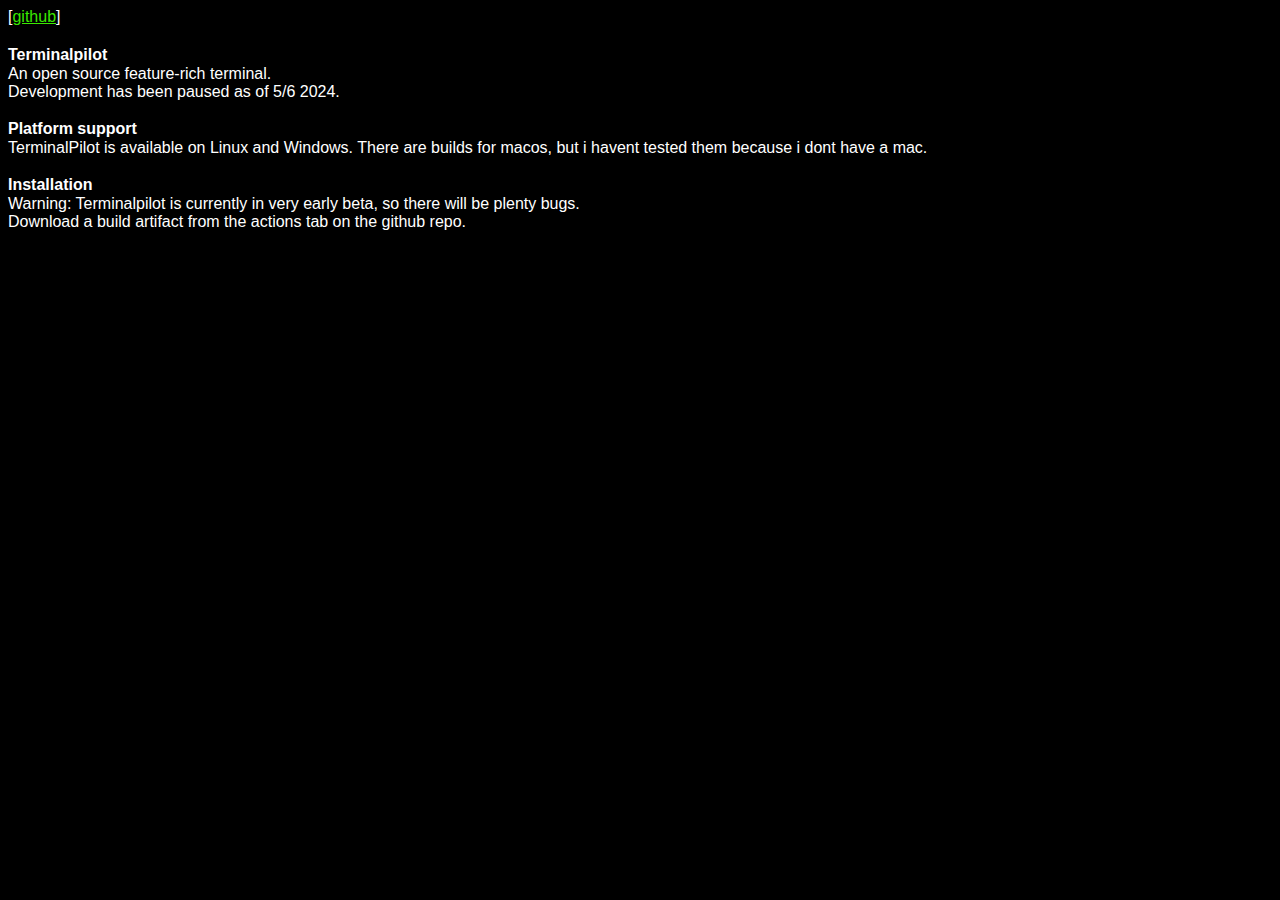
<file: terminalpilot/index.html>
<!DOCTYPE html>
<html lang="en">
<head>
    <meta charset="UTF-8">
    <meta name="viewport" content="width=device-width, initial-scale=1.0">
    <title>welcome - terminalpilot home page</title>
    <link rel="stylesheet" href="style.css">
    <link href="https://fonts.cdnfonts.com/css/cascadia-code" rel="stylesheet"> 
</head>
<body>
    <header>
        <p>[<a href="https://github.com/pyrretsoftware/terminalpilot">github</a>]</p>
    </header>
    <b>Terminalpilot</b>
        <p>An open source feature-rich terminal.
        Development has been paused as of 5/6 2024.

        </p>
        <b>Platform support</b>
        <p>TerminalPilot is available on Linux and Windows. There are builds for macos, but i havent tested them because i dont have a mac.

        </p>
        <b>Installation</b>
        <p>Warning: Terminalpilot is currently in very early beta, so there will be plenty bugs.
        Download a build artifact from the actions tab on the github repo.
        </p>
</body>
</html>
</file>
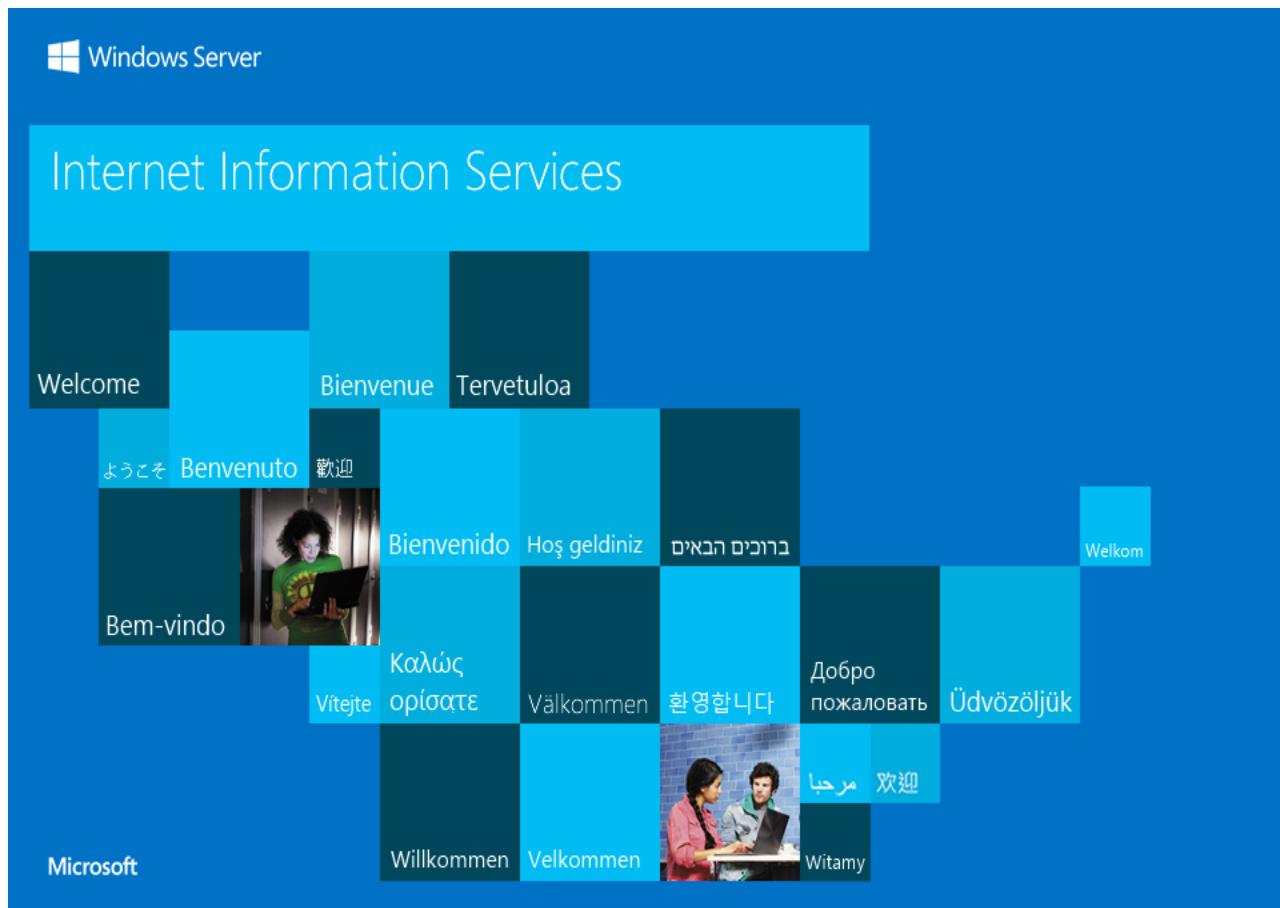
<file: april.html>
<!DOCTYPE html>
<html lang="en">
<head>
    <meta charset="UTF-8">
    <meta name="viewport" content="width=device-width, initial-scale=1.0">
    <title>april fools lol</title>
</head>
<body>
    <img src="microsoft.png" style="height: 100%; width: 100%; position: absolute;" alt="">
</body>
</html>
</file>
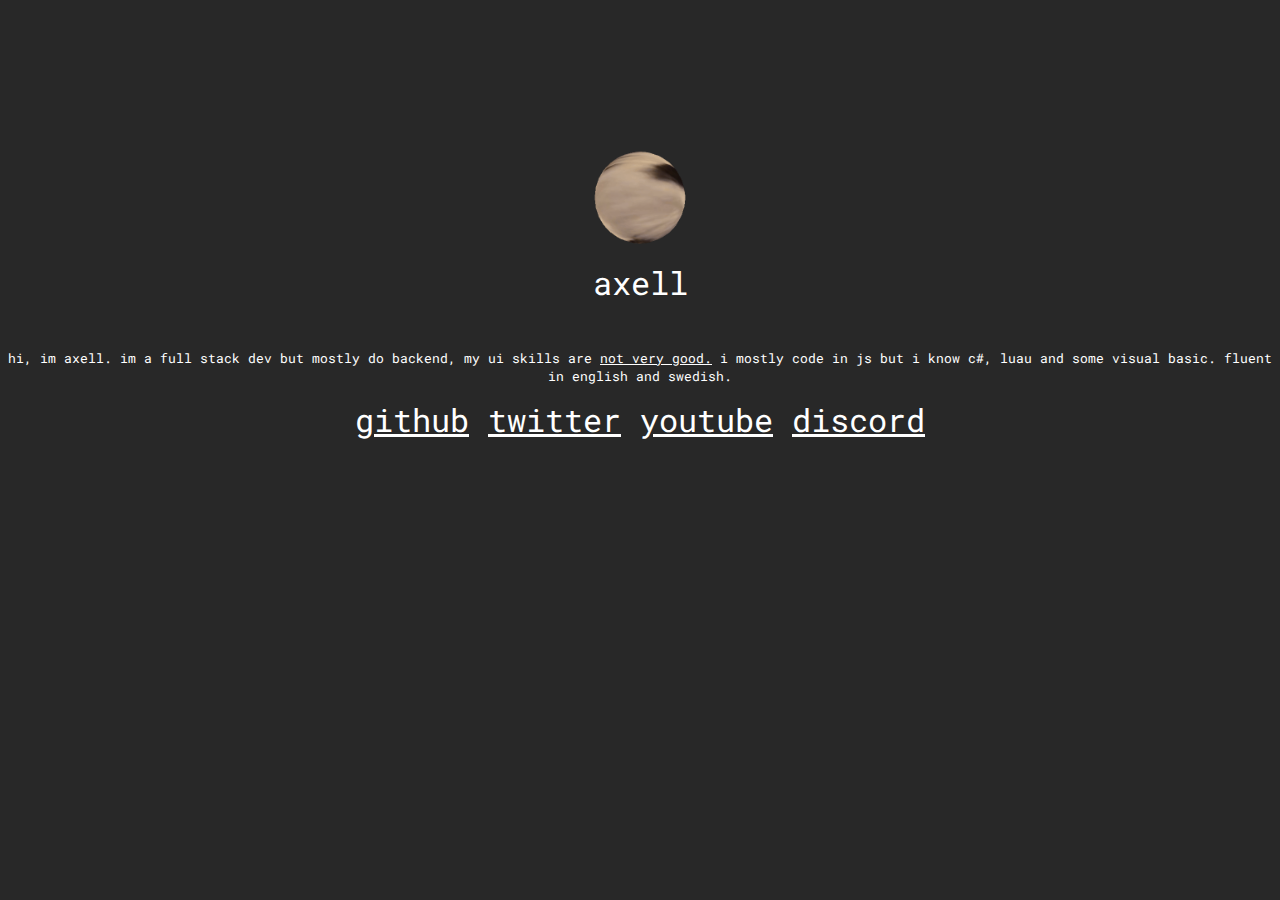
<file: old-index.html>
<link rel="preconnect" href="https://fonts.googleapis.com">
<link rel="preconnect" href="https://fonts.gstatic.com" crossorigin>
<link href="https://fonts.googleapis.com/css2?family=Roboto&family=Roboto+Mono:wght@100;400&display=swap" rel="stylesheet">
<title>axell</title>
<script>
    fetch('https://server.axell.me/science', {method: "POST"})
    function github() {
        fetch('https://server.axell.me/science-click?pos=github', {method: "POST"})
        document.location.href = "https://github.com/axellse/"
    }
    function twitter() {
        fetch('https://server.axell.me/science-click?pos=twitter', {method: "POST"})
        document.location.href = "https://twitter.com/SeAxelll/"
    }
    function youtube() {
        fetch('https://server.axell.me/science-click?pos=youtube', {method: "POST"})
        document.location.href = "https://www.youtube.com/channel/UCcfzAlhInD7PAB00O7RrIBA"
    }
    function discord() {
        fetch('https://server.axell.me/science-click?pos=discord', {method: "POST"})
        document.location.href = "discord://-/users/860068702732812338"
    }
    function cat() {
        fetch('https://server.axell.me/science-click?pos=cat', {method: "POST"})
        document.location = "https://axell.neocities.org"
    }
    
</script>
<script src="april.js"></script>
<style>
    u + u {
    margin-left: 10px;
}
</style>
<header style="align-items: center; text-align: center; align-content: center;">
    <img onclick="cat()" src="pfp.gif" style="  display: block;max-width:10%;max-height:10%;width: auto;height: auto; margin-top: 10%;   display: block;
    margin-left: auto;
    margin-right: auto;" alt="">

<p style="font-family: 'Roboto', sans-serif;
font-family: 'Roboto Mono', monospace; font-size: 200%; margin-top: 0%; color: white;">axell</p>
</header>
<header style="        font-family: 'Roboto', sans-serif;
font-family: 'Roboto Mono', monospace; font-size: 200%; margin-top: 0%; color: white; text-align: center; margin-right: 0%;">
<p style="font-size: small; text-align: center;">hi, im axell. im a full stack dev but mostly do backend, my ui skills are <a href="https://thegarbagebay.axell.me" style="color: white;">not very good.</a> i mostly code in js but i know c#, luau and some visual basic. fluent in english and swedish.</p>
    <a style="color: inherit; text-decoration: underline;" href="https://github.com/axellse/">github</a>
    <a style="color: inherit; text-decoration: underline;" href="https://twitter.com/seaxelll/">twitter</a>
    <a style="color: inherit; text-decoration: underline;" href="https://www.youtube.com/channel/UCcfzAlhInD7PAB00O7RrIBA">youtube</a>
    <a style="color: inherit; text-decoration: underline;" href="discord://-/users/860068702732812338">discord</a>
</header>
<body style="background-color:rgb(40, 40, 40)">
    
</body>
</file>
<file: terminalpilot/style.css>
p, b {
    white-space: pre-line;
    font-family: 'Cascadia Code', sans-serif;
    color: white;
    margin-right: 6px;
    margin-top: 1px;
    margin-bottom: 1px;
}
body {
    background-color: black;  
}
header {
    margin-bottom: 20px;
}
a {
    color: rgb(58, 233, 0)
}
</file>
